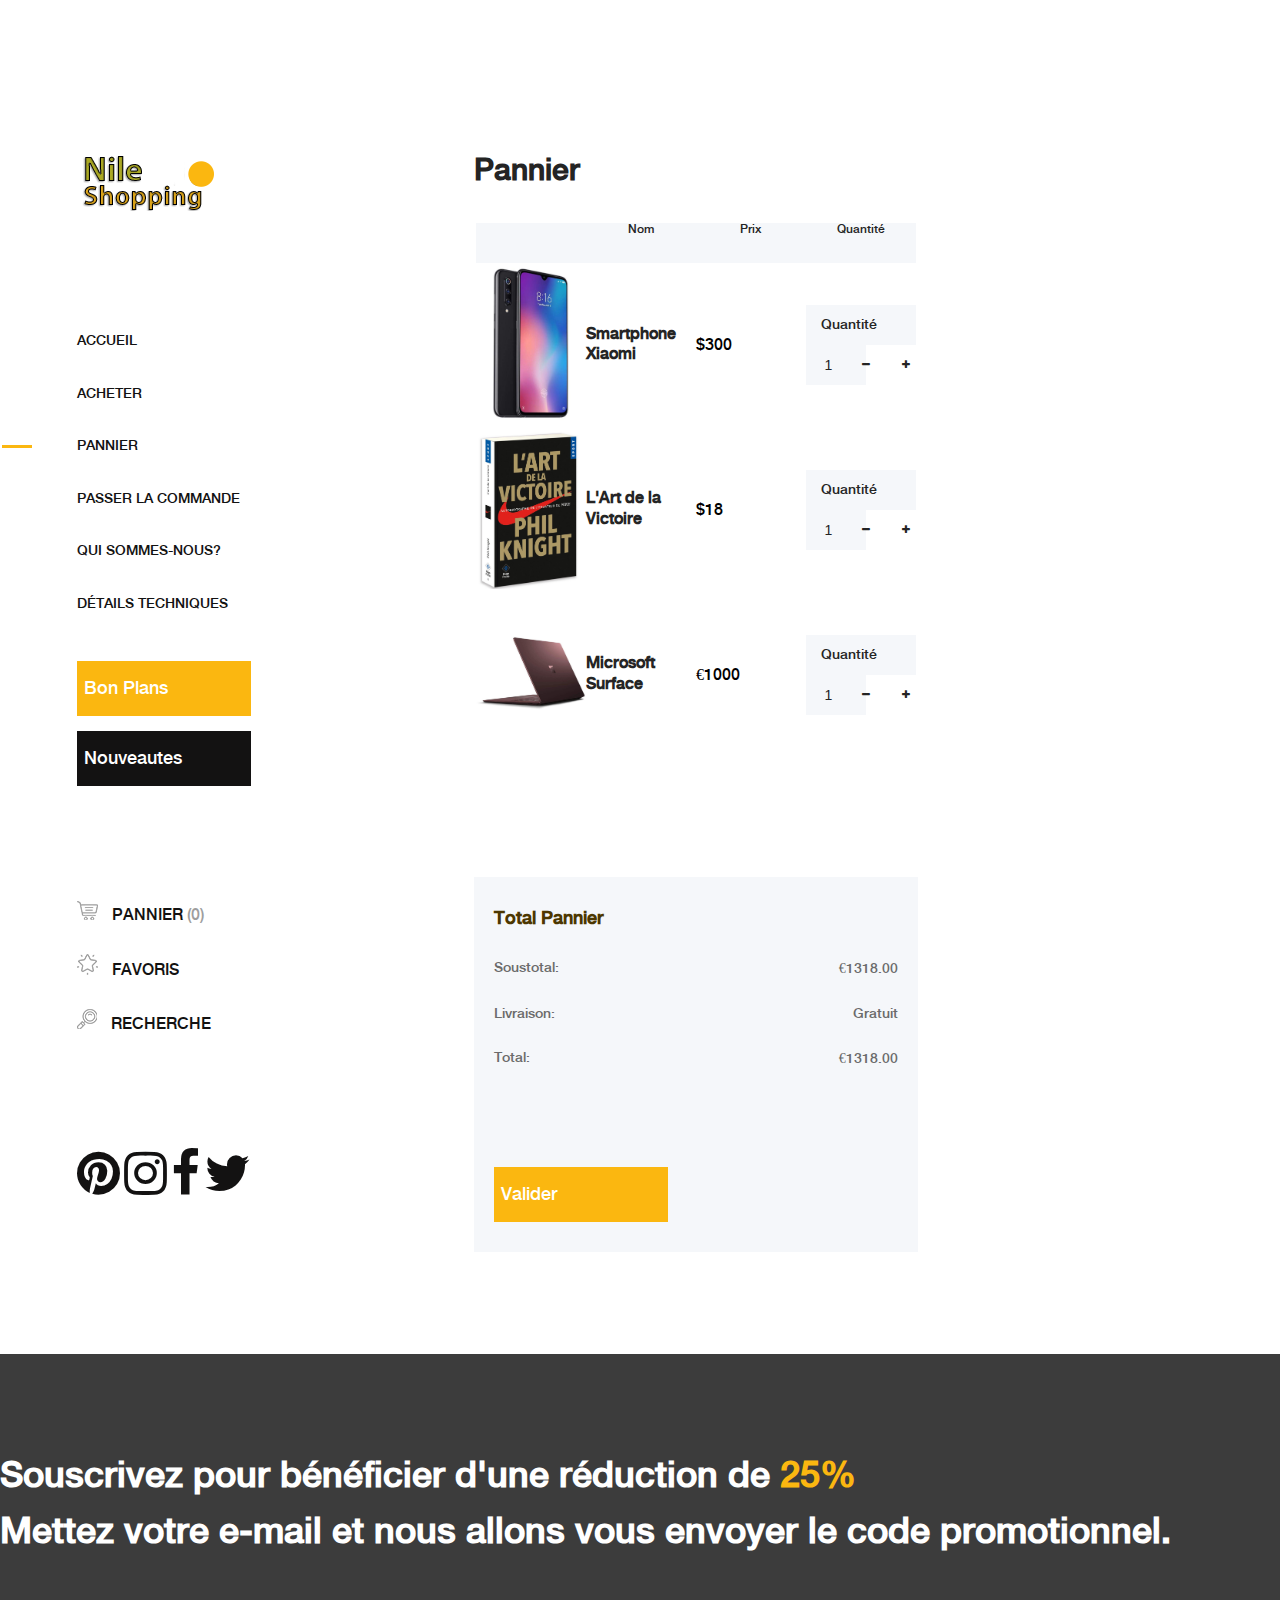
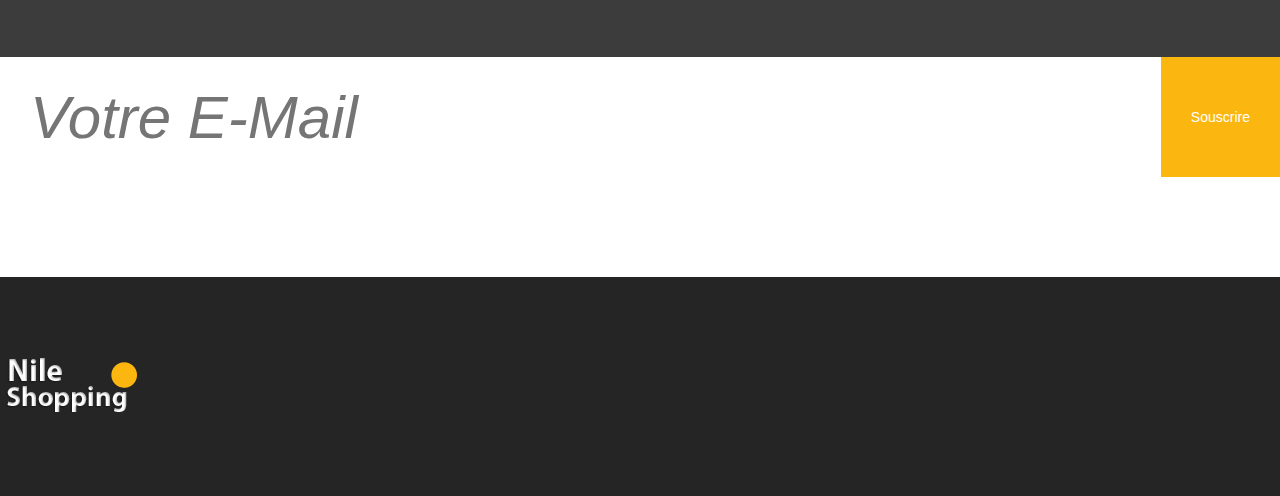
<file: cart.html>
<!DOCTYPE html>

<html lang="fr"><head><meta http-equiv="Content-Type" content="text/html; charset=UTF-8">
    <meta name="description" content="">
    <meta http-equiv="X-UA-Compatible" content="IE=edge">
    <meta name="viewport" content="width=device-width, initial-scale=1, shrink-to-fit=no">
    <title>Nile</title>
    <link rel="icon" href="img/core-img/favicon.ico">
    <link rel="stylesheet" href="css/core-style.css">
    <link rel="stylesheet" href="https://cdnjs.cloudflare.com/ajax/libs/font-awesome/4.7.0/css/font-awesome.min.css">
</head>

<body>
    <!-- ##### Main Content ##### -->
    <div class="main-content-wrapper d-flex clearfix">
        <table>
        <td>
        <!-- Header Area Start -->
        <header class="header-area clearfix">
            <!-- Logo -->
            <div class="logo">
                <a href="index.html"><img src="./img/core-img/logo.png" alt=""></a>
            </div>
            <!-- nile Nav -->
            <nav class="nile-nav">
                <ul>
                    <li><a href="index.html">Accueil</a></li>
                    <li><a href="shop.html">Acheter</a></li>
                    <li class="active"><a href="cart.html">Pannier</a></li>
                    <li><a href="checkout.html">Passer la Commande</a></li>
                    <li><a href="qui.html">Qui Sommes-Nous?</a></li>
                    <li><a href="detech.html">Détails Techniques</a></li>
                </ul>
            </nav>
            <!-- Button Group -->
            <div class="nile-btn-group mt-30 mb-100">
                <a href="shop.html#" class="btn nile-btn mb-15">Bon Plans</a>
                <a href="shop.html#" class="btn nile-btn active">Nouveautes</a>
            </div>
            <!-- Menu Pannier -->
            <div class="cart-fav-search mb-100">
                <a href="cart.html" class="cart-nav"><img src="img/core-img/cart.png" alt=""> Pannier <span>(0)</span></a>
                <a href="index.html" class="fav-nav"><img src="img/core-img/favorites.png" alt=""> Favoris</a>
                <a href="index.html" class="search-nav"><img src="img/core-img/search.png" alt=""> Recherche</a>
            </div>
            <!-- Social Button -->
            <div>
                <a href="shop.html#"><i class="fa fa-pinterest" style="font-size:50px" aria-hidden="true"></i></a>
                <a href="shop.html#"><i class="fa fa-instagram" style="font-size:50px" aria-hidden="true"></i></a>
                <a href="shop.html#"><i class="fa fa-facebook" style="font-size:50px" aria-hidden="true"></i></a>
                <a href="shop.html#"><i class="fa fa-twitter" style="font-size:50px" aria-hidden="true"></i></a>
            </div>
        </header>
        </td>

        <!-- Header Area End --> 
        <td>
        <div class="cart-table-area section-padding-100">
            <div class="container-fluid">
                <div class="row">
                    <div class="col-12 col-lg-8">
                        <div class="cart-title mt-50">
                            <h2>Pannier</h2>
                        </div>

                        <div class="cart-table clearfix">
                            <table class="table table-responsive">
                                <thead>
                                    <tr>
                                        <th></th>
                                        <th>Nom</th>
                                        <th>Prix</th>
                                        <th>Quantité</th>
                                    </tr>
                                </thead>
                                <tbody>
                                    <tr>
                                        <td class="cart_product_img">
                                            <a href="#"><img src="img/bg-img/cart1.jpg" alt="Product"></a>
                                        </td>
                                        <td >
                                            <h5>Smartphone Xiaomi</h5>
                                        </td>
                                        <td class="price">
                                            <span>$300</span>
                                        </td>
                                        <td class="qty">
                                            <div class="qty-btn d-flex">
                                                <p>Quantité</p>
                                                <div class="quantity">
                                                    <span class="qty-minus" onclick="var effect = document.getElementById('qty'); var qty = effect.value; if( !isNaN( qty ) &amp;&amp; qty &gt; 1 ) effect.value--;return false;"><i class="fa fa-minus" aria-hidden="true"></i></span>
                                                    <input type="number" class="qty-text" id="qty" step="1" min="1" max="300" name="quantity" value="1">
                                                    <span class="qty-plus" onclick="var effect = document.getElementById('qty'); var qty = effect.value; if( !isNaN( qty )) effect.value++;return false;"><i class="fa fa-plus" aria-hidden="true"></i></span>
                                                </div>
                                            </div>
                                        </td>
                                    </tr>
                                    <tr>
                                        <td class="cart_product_img">
                                            <a href="#"><img src="img/bg-img/cart2.jpg" alt="Product"></a>
                                        </td>
                                        <td class="cart_product_desc">
                                            <h5>L'Art de la Victoire</h5>
                                        </td>
                                        <td class="price">
                                            <span>$18</span>
                                        </td>
                                        <td class="qty">
                                            <div class="qty-btn d-flex">
                                                <p>Quantité</p>
                                                <div class="quantity">
                                                    <span class="qty-minus" onclick="var effect = document.getElementById('qty2'); var qty = effect.value; if( !isNaN( qty ) &amp;&amp; qty &gt; 1 ) effect.value--;return false;"><i class="fa fa-minus" aria-hidden="true"></i></span>
                                                    <input type="number" class="qty-text" id="qty2" step="1" min="1" max="300" name="quantity" value="1">
                                                    <span class="qty-plus" onclick="var effect = document.getElementById('qty2'); var qty = effect.value; if( !isNaN( qty )) effect.value++;return false;"><i class="fa fa-plus" aria-hidden="true"></i></span>
                                                </div>
                                            </div>
                                        </td>
                                    </tr>
                                    <tr>
                                        <td class="cart_product_img">
                                            <a href="#"><img src="img/bg-img/cart3.jpg" alt="Product"></a>
                                        </td>
                                        <td class="cart_product_desc">
                                            <h5>Microsoft Surface</h5>
                                        </td>
                                        <td class="price">
                                            <span>€1000</span>
                                        </td>
                                        <td class="qty">
                                            <div class="qty-btn d-flex">
                                                <p>Quantité</p>
                                                <div class="quantity">
                                                    <span class="qty-minus" onclick="var effect = document.getElementById('qty3'); var qty = effect.value; if( !isNaN( qty ) &amp;&amp; qty &gt; 1 ) effect.value--;return false;"><i class="fa fa-minus" aria-hidden="true"></i></span>
                                                    <input type="number" class="qty-text" id="qty3" step="1" min="1" max="300" name="quantity" value="1">
                                                    <span class="qty-plus" onclick="var effect = document.getElementById('qty3'); var qty = effect.value; if( !isNaN( qty )) effect.value++;return false;"><i class="fa fa-plus" aria-hidden="true"></i></span>
                                                </div>
                                            </div>
                                        </td>
                                    </tr>
                                </tbody>
                            </table>
                        </div>
                    </div>
                    <div class="col-12 col-lg-4">
                        <div class="cart-summary">
                            <h5>Total Pannier</h5>
                            <ul class="summary-table">
                                <li><span>soustotal:</span> <span>€1318.00</span></li>
                                <li><span>livraison:</span> <span>Gratuit</span></li>
                                <li><span>total:</span> <span>€1318.00</span></li>
                            </ul>
                            <div class="cart-btn mt-100">
                                <a href="cart.html" class="btn nile-btn w-100">Valider</a>
                            </div>
                        </div>
                    </div>
                </div>
            </div>
        </div>
        </td>
        </table>
    </div>

    <!-- ##### Main Content End ##### -->

    <section class="newsletter-area section-padding-100-0">
        <div class="container">
            <div class="row align-items-center">

                <div class="col2">
                    <div class="newsletter-text mb-100">
                        <h2>Souscrivez pour bénéficier d'une réduction de <span>25%</span></h2>
                        <h2>Mettez votre e-mail et nous allons vous envoyer le code promotionnel.</h2>
                    </div>
                </div>
                <div class="col">
                    <div class="newsletter-form mb-100">
                        <form action="file:///D:/IUT/WEB/nile/index.html#" method="post">
                            <input type="email" name="email" class="nl-email" placeholder="Votre E-Mail">
                            <input type="submit" value="Souscrire">
                        </form>
                    </div>
                </div>
            </div>
        </div>
    </section>

    <!-- ##### Footer Area Start ##### -->
    <footer class="footer_area clearfix">
        <div class="container">
            <div class="row align-items-center">
                <!-- Single Widget Area -->
                <div class="col-12 col-lg-4">
                    <div class="single_widget_area">
                        <!-- Logo -->
                        <div class="footer-logo mr-50">
                            <a href="index.html"><img src="img/core-img/logo2.png" alt=""></a>
                        </div>
                    </div>
                </div>
            </div>
        </div>
    </footer>
</body>
</html>
</file>
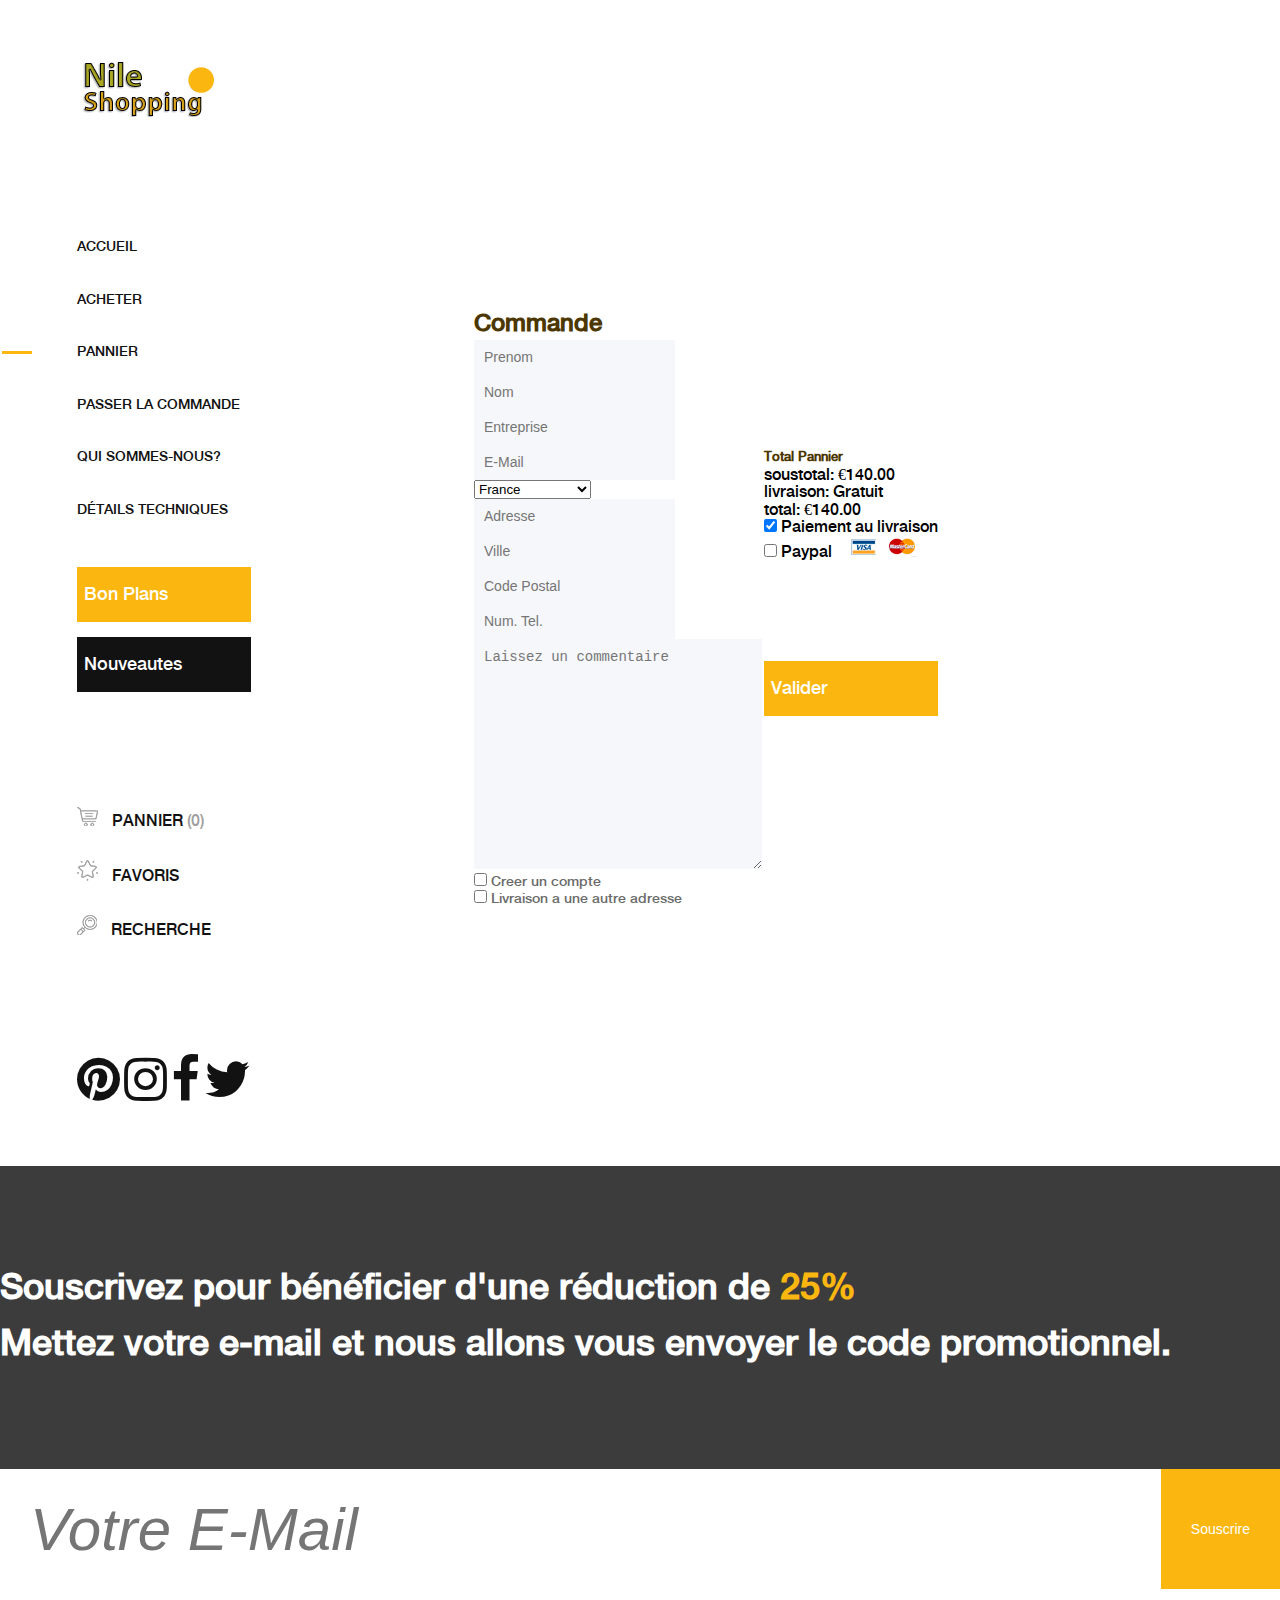
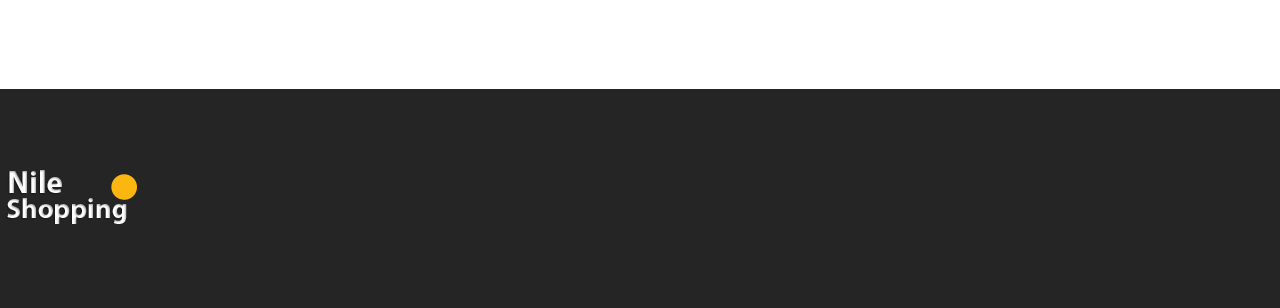
<file: checkout.html>
<!DOCTYPE html>

<html lang="fr"><head><meta http-equiv="Content-Type" content="text/html; charset=UTF-8">
    <meta name="description" content="">
    <meta http-equiv="X-UA-Compatible" content="IE=edge">
    <meta name="viewport" content="width=device-width, initial-scale=1, shrink-to-fit=no">
    <title>Nile</title>
    <link rel="icon" href="img/core-img/favicon.ico">
    <link rel="stylesheet" href="css/core-style.css">
    <link rel="stylesheet" href="https://cdnjs.cloudflare.com/ajax/libs/font-awesome/4.7.0/css/font-awesome.min.css">
</head>

<body>
    <!-- ##### Main Content ##### -->
    <div class="main-content-wrapper d-flex clearfix">
        <table>
        <td>
        <!-- Header Area Start -->
        <header class="header-area clearfix">
            <!-- Logo -->
            <div class="logo">
                <a href="index.html"><img src="./img/core-img/logo.png" alt=""></a>
            </div>
            <!-- nile Nav -->
            <nav class="nile-nav">
                <ul>
                    <li><a href="index.html">Accueil</a></li>
                    <li><a href="shop.html">Acheter</a></li>
                    <li class="active"><a href="cart.html">Pannier</a></li>
                    <li><a href="checkout.html">Passer la Commande</a></li>
                    <li><a href="qui.html">Qui Sommes-Nous?</a></li>
                    <li><a href="detech.html">Détails Techniques</a></li>
                </ul>
            </nav>
            <!-- Button Group -->
            <div class="nile-btn-group mt-30 mb-100">
                <a href="shop.html#" class="btn nile-btn mb-15">Bon Plans</a>
                <a href="shop.html#" class="btn nile-btn active">Nouveautes</a>
            </div>
            <!-- Menu Pannier -->
            <div class="cart-fav-search mb-100">
                <a href="cart.html" class="cart-nav"><img src="img/core-img/cart.png" alt=""> Pannier <span>(0)</span></a>
                <a href="index.html" class="fav-nav"><img src="img/core-img/favorites.png" alt=""> Favoris</a>
                <a href="index.html" class="search-nav"><img src="img/core-img/search.png" alt=""> Recherche</a>
            </div>
            <!-- Social Button -->
            <div>
                <a href="shop.html#"><i class="fa fa-pinterest" style="font-size:50px" aria-hidden="true"></i></a>
                <a href="shop.html#"><i class="fa fa-instagram" style="font-size:50px" aria-hidden="true"></i></a>
                <a href="shop.html#"><i class="fa fa-facebook" style="font-size:50px" aria-hidden="true"></i></a>
                <a href="shop.html#"><i class="fa fa-twitter" style="font-size:50px" aria-hidden="true"></i></a>
            </div>
        </header>
        </td>
        
        
        <!-- Header Area End -->
        <td>
        <div >
            <div class="container-fluid">
                <div class="row">
                    <div class="col-12 col-lg-8">
                        <div class="checkout_details_area mt-50 clearfix">
                            <div class="cart-title">
                                <h2>Commande</h2>
                            </div>
                            <form action="index.html" method="post">
                                <div class="row">
                                    <div class="col-md-6 mb-3">
                                        <input type="text" class="form-control" id="first_name" value="" placeholder="Prenom" required>
                                    </div>
                                    <div class="col-md-6 mb-3">
                                        <input type="text" class="form-control" id="last_name" value="" placeholder="Nom" required>
                                    </div>
                                    <div class="col-12 mb-3">
                                        <input type="text" class="form-control" id="company" placeholder="Entreprise" value="">
                                    </div>
                                    <div class="col-12 mb-3">
                                        <input type="email" class="form-control" id="email" placeholder="E-Mail" value="">
                                    </div>
                                    <div class="col-12 mb-3">
                                        <select class="w-100" id="country">
                                        <option value="usa">France</option>
                                        <option value="uk">United Kingdom</option>
                                        <option value="ger">Germany</option>
                                        <option value="fra">USA</option>
                                        <option value="ind">India</option>
                                        <option value="aus">Australia</option>
                                        <option value="bra">Brazil</option>
                                        <option value="cana">Canada</option>
                                    </select>
                                    </div>
                                    <div class="col-12 mb-3">
                                        <input type="text" class="form-control mb-3" id="street_address" placeholder="Adresse" value="">
                                    </div>
                                    <div class="col-12 mb-3">
                                        <input type="text" class="form-control" id="city" placeholder="Ville" value="">
                                    </div>
                                    <div class="col-md-6 mb-3">
                                        <input type="text" class="form-control" id="zipCode" placeholder="Code Postal" value="">
                                    </div>
                                    <div class="col-md-6 mb-3">
                                        <input type="number" class="form-control" id="phone_number" min="0" placeholder="Num. Tel." value="">
                                    </div>
                                    <div class="col-12 mb-3">
                                        <textarea name="comment" class="form-control w-100" id="comment" cols="30" rows="10" placeholder="Laissez un commentaire"></textarea>
                                    </div>

                                    <div class="col-12">
                                        <div class="custom-control custom-checkbox d-block mb-2">
                                            <input type="checkbox" class="custom-control-input" id="customCheck2">
                                            <label class="custom-control-label" for="customCheck2">Creer un compte</label>
                                        </div>
                                        <div class="custom-control custom-checkbox d-block">
                                            <input type="checkbox" class="custom-control-input" id="customCheck3">
                                            <label class="custom-control-label" for="customCheck3">Livraison a une autre adresse</label>
                                        </div>
                                    </div>
                                </div>
                            </form>
                        </div>
                    </div>
                    </td>
                    <td>
                    <div >
                        <div class="cart-summary">
                            <h5>Total Pannier</h5>
                            <ul class="summary-table">
                                <li><span>soustotal:</span> <span>€140.00</span></li>
                                <li><span>livraison:</span> <span>Gratuit</span></li>
                                <li><span>total:</span> <span>€140.00</span></li>
                            </ul>

                            <div class="payment-method">
                                <div class="custom-control custom-checkbox mr-sm-2">
                                    <input type="checkbox" class="custom-control-input" id="cod" checked>
                                    <label class="custom-control-label" for="cod">Paiement au livraison</label>
                                </div>
                                <!-- Paypal -->
                                <div class="custom-control custom-checkbox mr-sm-2">
                                    <input type="checkbox" class="custom-control-input" id="paypal">
                                    <label class="custom-control-label" for="paypal">Paypal <img class="ml-15" src="img/core-img/paypal.png" alt=""></label>
                                </div>
                            </div>

                            <div class="cart-btn mt-100">
                                <a href="index.html" class="btn nile-btn w-100">Valider</a>
                            </div>
                        </div>
                    </div>
                </div>
            </div>
        </div>
        </td>
        </table>
    </div>
    <!-- ##### Main Content End ##### -->

    <section class="newsletter-area section-padding-100-0">
        <div class="container">
            <div class="row align-items-center">

                <div class="col-12 col-lg-6 col-xl-7">
                    <div class="newsletter-text mb-100">
                        <h2>Souscrivez pour bénéficier d'une réduction de <span>25%</span></h2>
                        <h2>Mettez votre e-mail et nous allons vous envoyer le code promotionnel.</h2>
                    </div>
                </div>
                <div class="col-12 col-lg-6 col-xl-5">
                    <div class="newsletter-form mb-100">
                        <form action="index.html#" method="post">
                            <input type="email" name="email" class="nl-email" placeholder="Votre E-Mail">
                            <input type="submit" value="Souscrire">
                        </form>
                    </div>
                </div>
            </div>
        </div>
    </section>

    <!-- ##### Footer Area Start ##### -->
    <footer class="footer_area clearfix">
        <div class="container">
            <div class="row align-items-center">
                <!-- Single Widget Area -->
                <div class="col-12 col-lg-4">
                    <div class="single_widget_area">
                        <!-- Logo -->
                        <div class="footer-logo mr-50">
                            <a href="index.html"><img src="img/core-img/logo2.png" alt=""></a>
                        </div>
                    </div>
                </div>
            </div>
        </div>
    </footer>
</body>
</html>
</file>
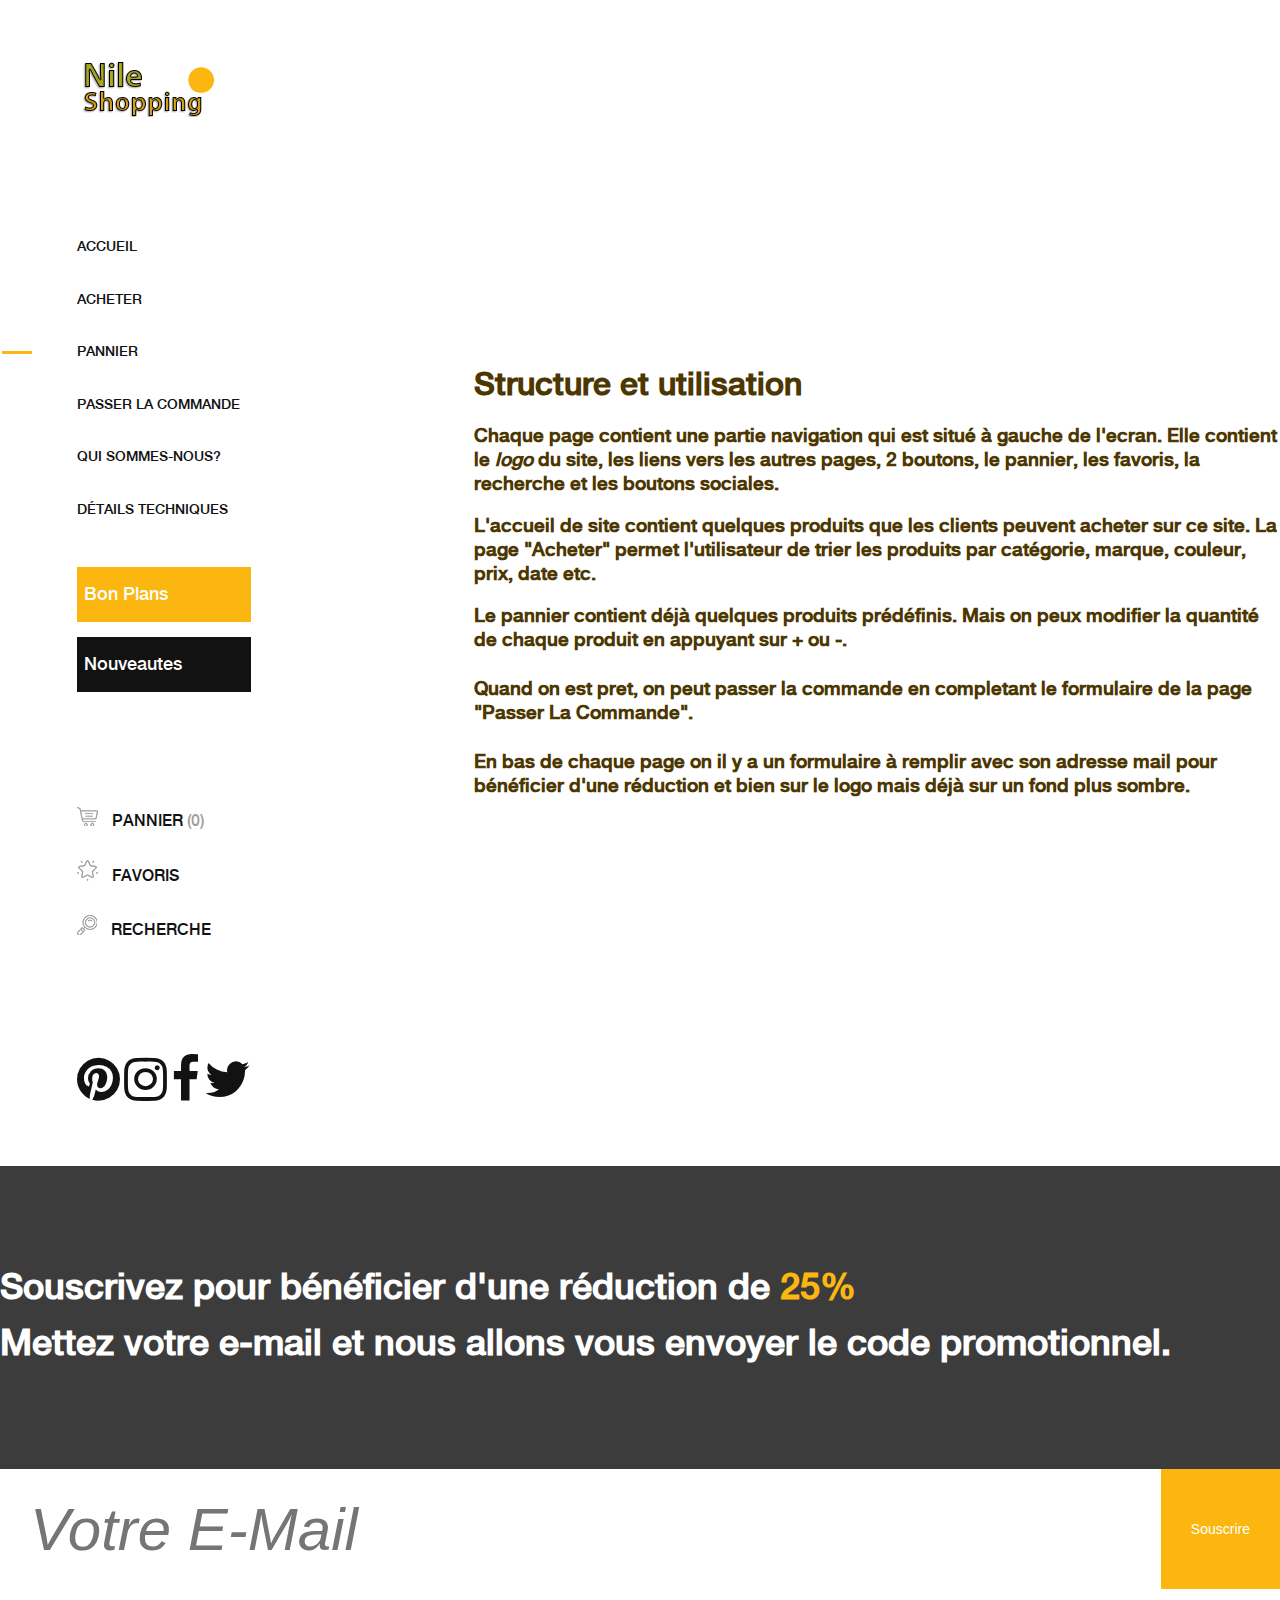
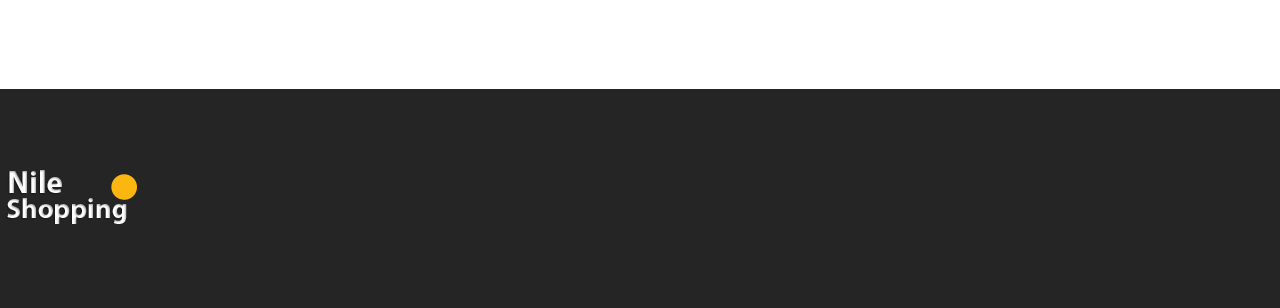
<file: detech.html>
<!DOCTYPE html>

<html lang="fr"><head><meta http-equiv="Content-Type" content="text/html; charset=UTF-8">
    <meta name="description" content="">
    <meta http-equiv="X-UA-Compatible" content="IE=edge">
    <meta name="viewport" content="width=device-width, initial-scale=1, shrink-to-fit=no">
    <title>Nile</title>
    <link rel="icon" href="img/core-img/favicon.ico">
    <link rel="stylesheet" href="css/core-style.css">
    <link rel="stylesheet" href="https://cdnjs.cloudflare.com/ajax/libs/font-awesome/4.7.0/css/font-awesome.min.css">
</head>

<body>
    <!-- ##### Main Content ##### -->
    <div class="main-content-wrapper d-flex clearfix">
        <table>
        <td>
        <!-- Header Area Start -->
        <header class="header-area clearfix">
            <!-- Logo -->
            <div class="logo">
                <a href="index.html"><img src="./img/core-img/logo.png" alt=""></a>
            </div>
            <!-- nile Nav -->
            <nav class="nile-nav">
                <ul>
                    <li><a href="index.html">Accueil</a></li>
                    <li><a href="shop.html">Acheter</a></li>
                    <li class="active"><a href="cart.html">Pannier</a></li>
                    <li><a href="checkout.html">Passer la Commande</a></li>
                    <li><a href="qui.html">Qui Sommes-Nous?</a></li>
                    <li><a href="detech.html">Détails Techniques</a></li>
                </ul>
            </nav>
            <!-- Button Group -->
            <div class="nile-btn-group mt-30 mb-100">
                <a href="shop.html#" class="btn nile-btn mb-15">Bon Plans</a>
                <a href="shop.html#" class="btn nile-btn active">Nouveautes</a>
            </div>
            <!-- Menu Pannier -->
            <div class="cart-fav-search mb-100">
                <a href="cart.html" class="cart-nav"><img src="img/core-img/cart.png" alt=""> Pannier <span>(0)</span></a>
                <a href="index.html" class="fav-nav"><img src="img/core-img/favorites.png" alt=""> Favoris </a>
                <a href="index.html" class="search-nav"><img src="img/core-img/search.png" alt=""> Recherche </a>
            </div>
            <!-- Social Button -->
            <div>
                <a href="shop.html#"><i class="fa fa-pinterest" style="font-size:50px" aria-hidden="true"></i></a>
                <a href="shop.html#"><i class="fa fa-instagram" style="font-size:50px" aria-hidden="true"></i></a>
                <a href="shop.html#"><i class="fa fa-facebook" style="font-size:50px" aria-hidden="true"></i></a>
                <a href="shop.html#"><i class="fa fa-twitter" style="font-size:50px" aria-hidden="true"></i></a>
            </div>
        </header>
        </td>
        <!-- Header Area End -->


        <td>
        <div class="main-content-wrapper">
            <h1>Structure et utilisation</h1> <br>
            <h3>Chaque page contient une partie navigation qui est situé à gauche de l'ecran. Elle contient le <em>logo</em> du site, les liens vers les autres pages, 2 boutons,
                le pannier, les favoris, la recherche et les boutons sociales.
            </h3><br>
            <h3>L'accueil de site contient quelques produits que les clients peuvent acheter sur ce site. La page "Acheter" permet l'utilisateur de trier les produits par catégorie,
                marque, couleur, prix, date etc.
            </h3> <br>
            <h3>
                Le pannier contient déjà quelques produits prédéfinis. Mais on peux modifier la quantité de chaque produit en appuyant sur + ou -.
            </h3>
            <h3><br>
                Quand on est pret, on peut passer la commande en completant le formulaire de la page "Passer La Commande".
            </h3>
            <h3> <br>
                En bas de chaque page on il y a un formulaire à remplir avec son adresse mail pour bénéficier d'une réduction et bien sur le logo mais déjà sur un fond plus sombre.
            </h3>
        </div>
        </td>
        </table>
    </div>

    <section class="newsletter-area section-padding-100-0">
        <div class="container">
            <div class="row align-items-center">
                <div class="col2">
                    <div class="newsletter-text mb-100">
                        <h2>Souscrivez pour bénéficier d'une réduction de <span>25%</span></h2>
                        <h2>Mettez votre e-mail et nous allons vous envoyer le code promotionnel.</h2>
                    </div>
                </div>
                <div class="col">
                    <div class="newsletter-form mb-100">
                        <form action="index.html#" method="post">
                            <input type="email" name="email" class="nl-email" placeholder="Votre E-Mail">
                            <input type="submit" value="Souscrire">
                        </form>
                    </div>
                </div>
            </div>
        </div>
    </section>

    <footer class="footer_area clearfix">
        <div class="container">
            <div class="row align-items-center">

                <div class="col-12 col-lg-4">
                    <div class="single_widget_area">

                        <div class="footer-logo mr-50">
                            <a href="index.html"><img src="img/core-img/logo2.png" alt=""></a>
                        </div>
                    </div>
                </div>
            </div>
        </div>
    </footer>
</body></html>
</file>
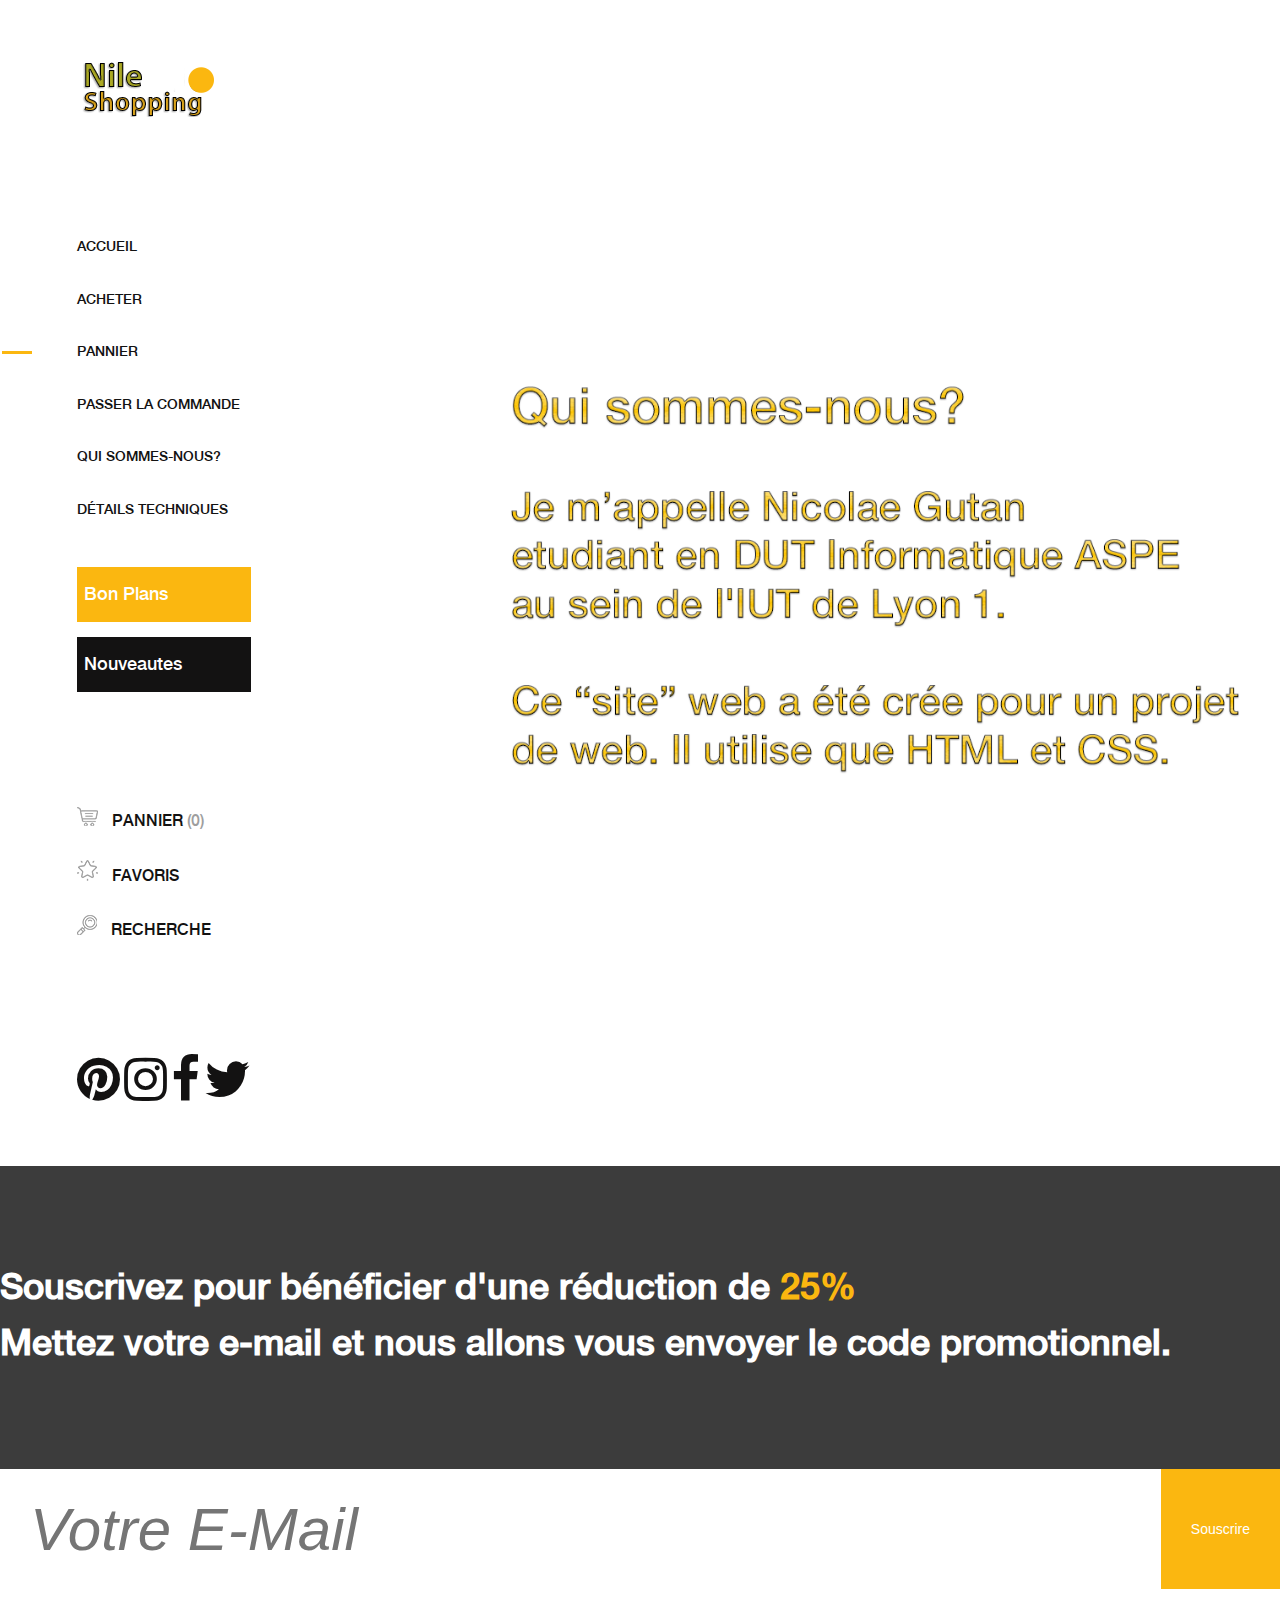
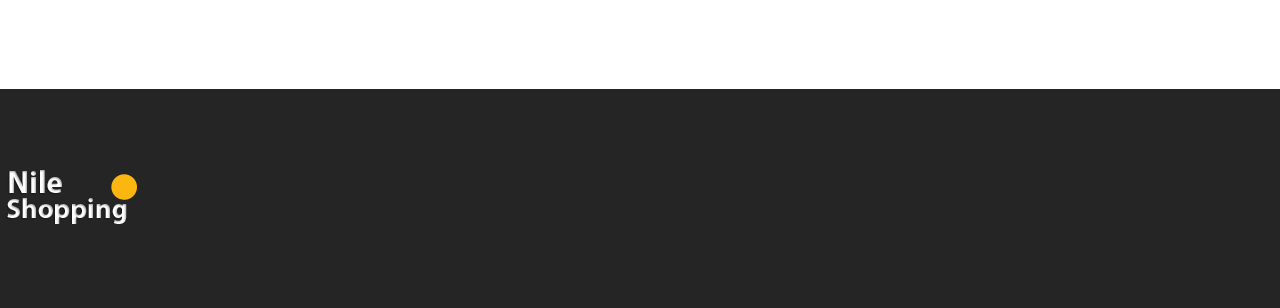
<file: qui.html>
<!DOCTYPE html>

<html lang="fr"><head><meta http-equiv="Content-Type" content="text/html; charset=UTF-8">
    <meta name="description" content="">
    <meta http-equiv="X-UA-Compatible" content="IE=edge">
    <meta name="viewport" content="width=device-width, initial-scale=1, shrink-to-fit=no">
    <title>Nile</title>
    <link rel="icon" href="img/core-img/favicon.ico">
    <link rel="stylesheet" href="css/core-style.css">
    <link rel="stylesheet" href="https://cdnjs.cloudflare.com/ajax/libs/font-awesome/4.7.0/css/font-awesome.min.css">
</head>

<body>
    <!-- ##### Main Content ##### -->
    <div class="main-content-wrapper d-flex clearfix">
        <table>
        <td>
        <!-- Header Area Start -->
        <header class="header-area clearfix">
            <!-- Logo -->
            <div class="logo">
                <a href="index.html"><img src="./img/core-img/logo.png" alt=""></a>
            </div>
            <!-- nile Nav -->
            <nav class="nile-nav">
                <ul>
                    <li><a href="index.html">Accueil</a></li>
                    <li><a href="shop.html">Acheter</a></li>
                    <li class="active"><a href="cart.html">Pannier</a></li>
                    <li><a href="checkout.html">Passer la Commande</a></li>
                    <li><a href="qui.html">Qui Sommes-Nous?</a></li>
                    <li><a href="detech.html">Détails Techniques</a></li>
                </ul>
            </nav>
            <!-- Button Group -->
            <div class="nile-btn-group mt-30 mb-100">
                <a href="shop.html#" class="btn nile-btn mb-15">Bon Plans</a>
                <a href="shop.html#" class="btn nile-btn active">Nouveautes</a>
            </div>
            <!-- Menu Pannier -->
            <div class="cart-fav-search mb-100">
                <a href="cart.html" class="cart-nav"><img src="img/core-img/cart.png" alt=""> Pannier <span>(0)</span></a>
                <a href="index.html" class="fav-nav"><img src="img/core-img/favorites.png" alt=""> Favoris </a>
                <a href="index.html" class="search-nav"><img src="img/core-img/search.png" alt=""> Recherche </a>
            </div>
            <!-- Social Button -->
            <div>
                <a href="shop.html#"><i class="fa fa-pinterest" style="font-size:50px" aria-hidden="true"></i></a>
                <a href="shop.html#"><i class="fa fa-instagram" style="font-size:50px" aria-hidden="true"></i></a>
                <a href="shop.html#"><i class="fa fa-facebook" style="font-size:50px" aria-hidden="true"></i></a>
                <a href="shop.html#"><i class="fa fa-twitter" style="font-size:50px" aria-hidden="true"></i></a>
            </div>
        </header>
        </td>
        <!-- Header Area End -->


        <td>
        <div>
            <img src="img/core-img/qui.png" alt="">
        </div>
        </td>
        </table>
    </div>

    <section class="newsletter-area section-padding-100-0">
        <div class="container">
            <div class="row align-items-center">
                <div class="col2">
                    <div class="newsletter-text mb-100">
                        <h2>Souscrivez pour bénéficier d'une réduction de <span>25%</span></h2>
                        <h2>Mettez votre e-mail et nous allons vous envoyer le code promotionnel.</h2>
                    </div>
                </div>
                <div class="col">
                    <div class="newsletter-form mb-100">
                        <form action="index.html#" method="post">
                            <input type="email" name="email" class="nl-email" placeholder="Votre E-Mail">
                            <input type="submit" value="Souscrire">
                        </form>
                    </div>
                </div>
            </div>
        </div>
    </section>

    <footer class="footer_area clearfix">
        <div class="container">
            <div class="row align-items-center">

                <div class="col-12 col-lg-4">
                    <div class="single_widget_area">

                        <div class="footer-logo mr-50">
                            <a href="index.html"><img src="img/core-img/logo2.png" alt=""></a>
                        </div>
                    </div>
                </div>
            </div>
        </div>
    </footer>
</body></html>
</file>
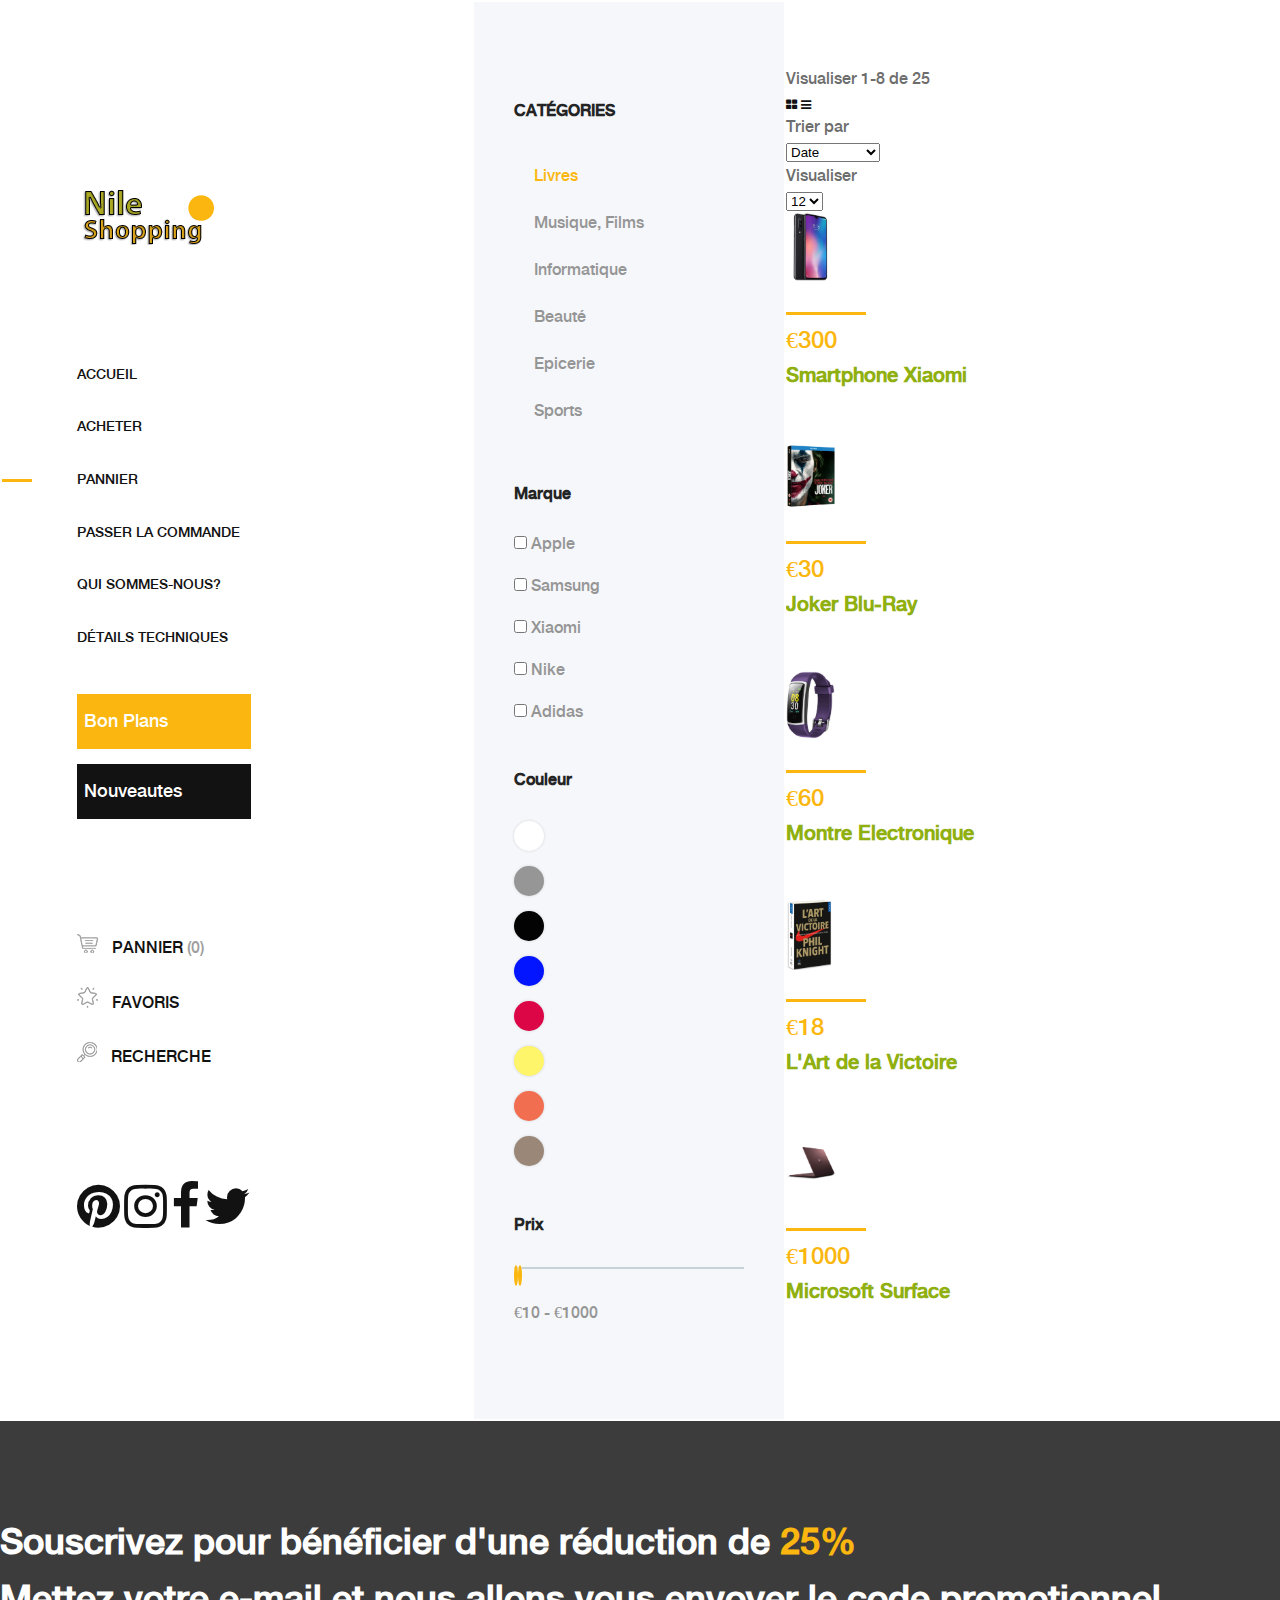
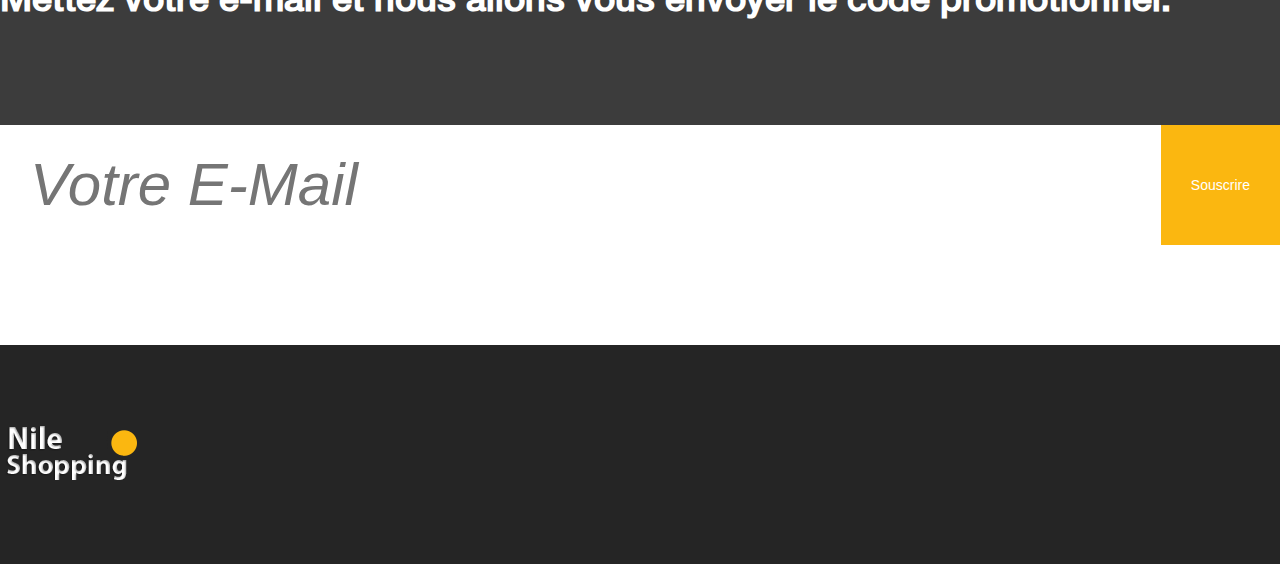
<file: shop.html>
<!DOCTYPE html>

<html lang="fr"><head><meta http-equiv="Content-Type" content="text/html; charset=UTF-8">
    <meta name="description" content="">
    <meta http-equiv="X-UA-Compatible" content="IE=edge">
    <meta name="viewport" content="width=device-width, initial-scale=1, shrink-to-fit=no">
    <title>Nile</title>
    <link rel="icon" href="img/core-img/favicon.ico">
    <link rel="stylesheet" href="css/core-style.css">
    <link rel="stylesheet" href="https://cdnjs.cloudflare.com/ajax/libs/font-awesome/4.7.0/css/font-awesome.min.css">
</head>

<body>
    <!-- ##### Main Content ##### -->
    <div class="main-content-wrapper d-flex clearfix">
        <table>
        <td>
        <!-- Header Area Start -->
        <header class="header-area clearfix">
            <!-- Logo -->
            <div class="logo">
                <a href="index.html"><img src="./img/core-img/logo.png" alt=""></a>
            </div>
            <!-- nile Nav -->
            <nav class="nile-nav">
                <ul>
                    <li><a href="index.html">Accueil</a></li>
                    <li><a href="shop.html">Acheter</a></li>
                    <li class="active"><a href="cart.html">Pannier</a></li>
                    <li><a href="checkout.html">Passer la Commande</a></li>
                    <li><a href="qui.html">Qui Sommes-Nous?</a></li>
                    <li><a href="detech.html">Détails Techniques</a></li>
                </ul>
            </nav>
            <!-- Button Group -->
            <div class="nile-btn-group mt-30 mb-100">
                <a href="shop.html#" class="btn nile-btn mb-15">Bon Plans</a>
                <a href="shop.html#" class="btn nile-btn active">Nouveautes</a>
            </div>
            <!-- Menu Pannier -->
            <div class="cart-fav-search mb-100">
                <a href="cart.html" class="cart-nav"><img src="img/core-img/cart.png" alt=""> Pannier <span>(0)</span></a>
                <a href="index.html" class="fav-nav"><img src="img/core-img/favorites.png" alt=""> Favoris</a>
                <a href="index.html" class="search-nav"><img src="img/core-img/search.png" alt=""> Recherche</a>
            </div>
            <!-- Social Button -->
            <div>
                <a href="shop.html#"><i class="fa fa-pinterest" style="font-size:50px" aria-hidden="true"></i></a>
                <a href="shop.html#"><i class="fa fa-instagram" style="font-size:50px" aria-hidden="true"></i></a>
                <a href="shop.html#"><i class="fa fa-facebook" style="font-size:50px" aria-hidden="true"></i></a>
                <a href="shop.html#"><i class="fa fa-twitter" style="font-size:50px" aria-hidden="true"></i></a>
            </div>
        </header>
        </td>


        <!-- Header Area End -->
        <td>
        <div class="shop_sidebar_area">

            <!-- ##### Single Widget ##### -->
            <div class="widget catagory mb-50">
                <!-- Widget Title -->
                <h6 class="widget-title mb-30">CATÉGORIES</h6>
                <!--  Catagories  -->
                <div class="catagories-menu">
                    <ul>
                        <li class="active"><a href="shop.html#">Livres</a></li>
                        <li><a href="shop.html#">Musique, Films</a></li>
                        <li><a href="shop.html#">Informatique</a></li>
                        <li><a href="shop.html#">Beauté</a></li>
                        <li><a href="shop.html#">Epicerie</a></li>
                        <li><a href="shop.html#">Sports</a></li>
                    </ul>
                </div>
            </div>

            <!-- ##### Single Widget ##### -->
            <div class="widget brands mb-50">
                <!-- Widget Title -->
                <h6 class="widget-title mb-30">Marque</h6>
                <div class="widget-desc">
                    <!-- Single Form Check -->
                    <div class="form-check">
                        <input class="form-check-input" type="checkbox" value="" id="Apple">
                        <label class="form-check-label" for="Apple">Apple</label>
                    </div>
                    <!-- Single Form Check -->
                    <div class="form-check">
                        <input class="form-check-input" type="checkbox" value="" id="Samsung">
                        <label class="form-check-label" for="Xiaomi">Samsung</label>
                    </div>
                    <!-- Single Form Check -->
                    <div class="form-check">
                        <input class="form-check-input" type="checkbox" value="" id="Xiaomi">
                        <label class="form-check-label" for="Xiaomi">Xiaomi</label>
                    </div>
                    <!-- Single Form Check -->
                    <div class="form-check">
                        <input class="form-check-input" type="checkbox" value="" id="Nike">
                        <label class="form-check-label" for="Nike">Nike</label>
                    </div>
                    <!-- Single Form Check -->
                    <div class="form-check">
                        <input class="form-check-input" type="checkbox" value="" id="Adidas">
                        <label class="form-check-label" for="Adidas">Adidas</label>
                    </div>
                </div>
            </div>

            <!-- ##### Single Widget ##### -->
            <div class="widget color mb-50">
                <!-- Widget Title -->
                <h6 class="widget-title mb-30">Couleur</h6>
                <div class="widget-desc">
                    <ul class="d-flex">
                        <li><a href="shop.html#" class="color1"></a></li>
                        <li><a href="shop.html#" class="color2"></a></li>
                        <li><a href="shop.html#" class="color3"></a></li>
                        <li><a href="shop.html#" class="color4"></a></li>
                        <li><a href="shop.html#" class="color5"></a></li>
                        <li><a href="shop.html#" class="color6"></a></li>
                        <li><a href="shop.html#" class="color7"></a></li>
                        <li><a href="shop.html#" class="color8"></a></li>
                    </ul>
                </div>
            </div>

            <!-- ##### Single Widget ##### -->
            <div class="widget price mb-50">
                <!-- Widget Title -->
                <h6 class="widget-title mb-30">Prix</h6>
            <div data-min="10" data-max="1000" data-unit="€" class="slider-range-price ui-slider ui-slider-horizontal ui-widget ui-widget-content ui-corner-all" >
                <span class="ui-slider-handle ui-state-default ui-corner-all" tabindex="0"></span>
                <span class="ui-slider-handle ui-state-default ui-corner-all" tabindex="200"></span>
                <div class="range-price">€10 - €1000</div>
            </div>
            </div>
        </td>
        <td>
        <div>
            <div class="container-fluid">
                <div class="row">
                    <!-- Total Products -->
                    <div class="total-products">
                        <p>Visualiser 1-8 de 25</p>
                        <div class="view d-flex">
                            <a href="shop.html#"><i class="fa fa-th-large" aria-hidden="true"></i></a>
                            <a href="shop.html#"><i class="fa fa-bars" aria-hidden="true"></i></a>
                        </div>
                    </div>
                    <!-- Sorting -->
                    <div class="product-sorting d-flex">
                        <div class="sort-by-date d-flex align-items-center mr-15">
                            <p>Trier par</p>
                            <form action="shop.html#" method="get">
                                <select name="select" id="sortBydate">
                                    <option value="value">Date</option>
                                    <option value="value">Nouveautes</option>
                                    <option value="value">Populaires</option>
                                </select>
                            </form>
                        </div>
                        <div class="view-product d-flex align-items-center">
                            <p>Visualiser</p>
                            <form action="shop.html#" method="get">
                                <select name="select" id="viewProduct">
                                    <option value="value">12</option>
                                    <option value="value">24</option>
                                    <option value="value">48</option>
                                    <option value="value">96</option>
                                </select>
                            </form>
                        </div>
                    </div>
                </div>

                <div class="row">

                    <!-- Single Product Area -->
                    <div >
                        <div class="single-product-wrapper">
                            <!-- Product Image -->
                            <div class="product-img">
                                <img src="./img/product-img/product1.jpg" alt="">
                            </div>
                            <!-- Product Description -->
                            <div class="product-description d-flex align-items-center justify-content-between">
                                <!-- Product Meta Data -->
                                <div class="product-meta-data">
                                    <div class="line"></div>
                                    <p class="product-price">€300</p>
                                    <h6>Smartphone Xiaomi</h6>
                                </div>
                            </div>
                        </div>
                    </div>

                    <!-- Single Product Area -->
                    <div>
                        <div class="single-product-wrapper">
                            <!-- Product Image -->
                            <div class="product-img">
                                <img src="./img/product-img/product3.jpg" alt="">
                            </div>
                            <!-- Product Description -->
                            <div class="product-description d-flex align-items-center justify-content-between">
                                <!-- Product Meta Data -->
                                <div class="product-meta-data">
                                    <div class="line"></div>
                                    <p class="product-price">€30</p>
                                        <h6>Joker Blu-Ray</h6>
                                </div>
                            </div>
                        </div>
                    </div>

                    <!-- Single Product Area -->
                    <div>
                        <div class="single-product-wrapper">
                            <!-- Product Image -->
                            <div class="product-img">
                                <img src="./img/product-img/product4.jpg" alt="">
                            </div>
                            <!-- Product Description -->
                            <div class="product-description d-flex align-items-center justify-content-between">
                                <!-- Product Meta Data -->
                                <div class="product-meta-data">
                                    <div class="line"></div>
                                    <p class="product-price">€60</p>
                                        <h6>Montre Electronique</h6>
                                </div>
                            </div>
                        </div>
                    </div>

                    <!-- Single Product Area -->
                    <div>
                        <div class="single-product-wrapper">
                            <!-- Product Image -->
                            <div class="product-img">
                                <img src="./img/product-img/product5.jpg" alt="">
                            </div>
                            <!-- Product Description -->
                            <div class="product-description d-flex align-items-center justify-content-between">
                                <!-- Product Meta Data -->
                                <div class="product-meta-data">
                                    <div class="line"></div>
                                    <p class="product-price">€18</p>
                                        <h6>L'Art de la Victoire</h6>
                                </div>
                            </div>
                        </div>
                    </div>

                    <!-- Single Product Area -->
                    <div>
                        <div class="single-product-wrapper">
                            <!-- Product Image -->
                            <div class="product-img">
                                <img src="./img/product-img/product6.jpg" alt="">
                            </div>
                            <!-- Product Description -->
                            <div class="product-description d-flex align-items-center justify-content-between">
                                <!-- Product Meta Data -->
                                <div class="product-meta-data">
                                    <div class="line"></div>
                                    <p class="product-price">€1000</p>
                                    <h6>Microsoft Surface</h6>
                                </div>
                            </div>
                        </div>
                    </div>
                </div>
            </div>
        </div>
        </td>
        </table>
    </div>
    <!-- ##### Main Content  End ##### -->

    <section class="newsletter-area section-padding-100-0">
        <div class="container">
            <div class="row align-items-center">
                <div class="col2">
                    <div class="newsletter-text mb-100">
                        <h2>Souscrivez pour bénéficier d'une réduction de <span>25%</span></h2>
                        <h2>Mettez votre e-mail et nous allons vous envoyer le code promotionnel.</p>
                    </div>
                </div>
                <div class="col">
                    <div class="newsletter-form mb-100">
                        <form action="index.html#" method="post">
                            <input type="email" name="email" class="nl-email" placeholder="Votre E-Mail">
                            <input type="submit" value="Souscrire">
                        </form>
                    </div>
                </div>
            </div>
        </div>
    </section>

    <!-- ##### Footer Area Start ##### -->
    <footer class="footer_area clearfix">
        <div class="container">
            <div class="row align-items-center">
                <!-- Single Widget Area -->
                <div class="col-12 col-lg-4">
                    <div class="single_widget_area">
                        <!-- Logo -->
                        <div class="footer-logo mr-50">
                            <a href="index.html"><img src="./img/core-img/logo2.png" alt=""></a>
                        </div>
                    </div>
                </div>
            </div>
        </div>
    </footer>
</body></html>
</file>
<file: css/core-style.css>
@font-face {
  font-family: 'helveticaneuebold';
  src: url("../fonts/helvetica_neu_bold-webfont.woff2") format("woff2"), url("../fonts/helvetica_neu_bold-webfont.woff") format("woff");
  font-weight: normal;
  font-style: normal; }
@font-face {
  font-family: 'helveticaneuemedium';
  src: url("../fonts/helveticaneue_medium-webfont.woff2") format("woff2"), url("../fonts/helveticaneue_medium-webfont.woff") format("woff");
  font-weight: normal;
  font-style: normal; }

* {
  margin: 0;
  padding: 0; }

body {
  font-family: "helveticaneuemedium";
  font-size: 16px; }

h1,
h2,
h3,
h4,
h5,
h6 {
  text-align: left;
  color: #4d3700;
  line-height: 1.3;
  font-weight: 600; }

p {
  color: #6d6d6d;
  font-size: 16px;
  line-height: 1.9;
  font-weight: 400; }

a {
  -webkit-transition: all 500ms ease 0s;
  transition: all 500ms ease 0s;
  text-decoration: none;
  outline: 0 solid transparent;
  color: #131212;
  font-weight: 400;
  font-size: 12px; }
  a:hover, a:focus {
    -webkit-transition: all 500ms ease 0s;
    transition: all 500ms ease 0s;
    text-decoration: none;
    outline: 0 solid transparent;
    color: #131212;
    font-weight: 400;
    font-size: 12px; }

ul,
ol {
  margin: 0; }
  ul li,
  ol li {
    list-style: none; }

img {
  height: auto;
  max-width: 100%; }


.mt-15 {
  margin-top: 15px !important; }

.mt-30 {
  margin-top: 30px !important; }

.mt-50 {
  margin-top: 50px !important; }

.mt-70 {
  margin-top: 70px !important; }

.mt-100 {
  margin-top: 100px !important; }

.mb-15 {
  margin-bottom: 15px !important; }

.mb-30 {
  margin-bottom: 30px !important; }

.mb-50 {
  margin-bottom: 50px !important; }

.mb-70 {
  margin-bottom: 70px !important; }

.mb-100 {
  margin-bottom: 100px !important; }

.ml-15 {
  margin-left: 15px !important; }

.ml-30 {
  margin-left: 30px !important; }

.ml-50 {
  margin-left: 50px !important; }

.mr-15 {
  margin-right: 15px !important; }

.mr-30 {
  margin-right: 30px !important; }

.mr-50 {
  margin-right: 50px !important; }

/* Height */
.height-400 {
  height: 400px !important; }

.height-500 {
  height: 500px !important; }

.height-600 {
  height: 600px !important; }

.height-700 {
  height: 700px !important; }

.height-800 {
  height: 800px !important; }

/* Padding */
.section-padding-100 {
  padding-top: 100px;
  padding-bottom: 100px; }

.section-padding-100-0 {
  padding-top: 100px;
  padding-bottom: 0; }

.section-padding-0-100 {
  padding-top: 0;
  padding-bottom: 100px; }

/* Heading */
.section-heading {
  margin-bottom: 50px;
  position: relative;
  z-index: 1; }
  .section-heading h2 {
    font-size: 30px;
    margin-bottom: 0;
    text-transform: capitalize;
    font-weight: 600; }
  .section-heading.text-left {
    text-align: left !important; }

/* misc */
.bg-img {
  background-position: center center;
  background-size: cover;
  background-repeat: no-repeat; }

.bg-white {
  background-color: #ffffff !important; }

.bg-dark {
  background-color: #000000 !important; }

.bg-transparent {
  background-color: transparent !important; }

.font-bold {
  font-weight: 700; }

.font-light {
  font-weight: 300; }

.bg-overlay,
.bg-overlay-white {
  position: relative;
  z-index: 2;
  background-position: center center;
  background-size: cover; }
  .bg-overlay:hover,
  .bg-overlay-white:hover {
    position: absolute;
    z-index: -1;
    top: 0;
    left: 0;
    width: 100%;
    height: 100%;
    content: ""; }

.bg-overlay:hover {
  background-color: rgba(0, 0, 0, 0.5); }

.bg-overlay-white:hover {
  background-color: rgba(255, 255, 255, 0.9); }


.navbar-toggler {
  background-color: #fbb710;
  border-radius: 0;
  margin-bottom: 15px; }
  .navbar-toggler i {
    font-size: 12px;
    color: #fff; }

/*  Bouton */
.nile-btn {
  display: inline-block;
  min-width: 160px;
  height: 55px;
  color: #ffffff;
  border: none;
  border-radius: 0;
  padding: 0 7px;
  font-size: 18px;
  line-height: 56px;
  background-color: #fbb710;
  font-weight: 400; }
  .nile-btn.active, .nile-btn:hover, .nile-btn:focus {
    font-size: 18px;
    color: #ffffff;
    background-color: #131212; }

.main-content-wrapper {
  position: relative;
  z-index: 1;
  -webkit-transition-duration: 500ms;
  transition-duration: 500ms;
  -ms-flex-wrap: wrap;
  flex-wrap: wrap; }

  .main-content-wrapper .header-area {
    -webkit-transition-duration: 500ms;
    transition-duration: 500ms;
    position: relative;
    z-index: 1;
    -webkit-box-flex: 0;
    -ms-flex: 0 0 320px;
    flex: 0 0 320px;
    width: 320px;
    max-width: 320px;
    background-color: #fff;
    padding: 60px 75px; }
    .main-content-wrapper .header-area.bp-xs-on {
      left: 0; }
    .main-content-wrapper .header-area .nav-close {
      -webkit-transition-duration: 500ms;
      transition-duration: 500ms;
      width: 40px;
      height: 40px;
      position: absolute;
      top: 0;
      right: 15px;
      background-color: red;
      text-align: center;
      color: #fff;
      line-height: 40px;
      font-size: 12px;
      cursor: pointer;
      background-color: #fbb710;
      display: none; }
      .main-content-wrapper .header-area .nav-close:hover {
        background-color: #131212; }
    .main-content-wrapper .header-area .logo {
      margin-bottom: 100px;
      display: block; }
    .main-content-wrapper .header-area .nile-nav li a {
      font-size: 14px;
      text-transform: uppercase;
      position: relative;
      z-index: 1;
      padding: 20px 0;
      display: block;
      line-height: 0.9;
      color: #131212;
      font-weight: normal; }
      .main-content-wrapper .header-area .nile-nav li a::after {
        -webkit-transition-duration: 500ms;
        transition-duration: 500ms;
        width: 30px;
        height: 3px;
        position: absolute;
        top: 50%;
        margin-top: -1.5px;
        left: -150px;
        background-color: #fbb710;
        z-index: 10;
        content: ''; }
      .main-content-wrapper .header-area .nile-nav li a:hover, .main-content-wrapper .header-area .nile-nav li a:focus {
        color: #fbb710; }
    .main-content-wrapper .header-area .nile-nav li:hover a::after, .main-content-wrapper .header-area .nile-nav li:focus a::after {
      left: -75px; }
    .main-content-wrapper .header-area .nile-nav li.active a::after {
      left: -75px; }

    .main-content-wrapper .header-area .nile-btn-group .nile-btn {
      width: 160px;
      display: block; }
    .main-content-wrapper .header-area .cart-fav-search a {
      display: block;
      text-transform: uppercase;
      font-size: 16px;
      padding: 15px 0;
      color: #131212;
      line-height: 1; }
      .main-content-wrapper .header-area .cart-fav-search a .search-nav {
        padding-bottom: 0; }
      .main-content-wrapper .header-area .cart-fav-search a span {
        color: #9e9e9e; }
      .main-content-wrapper .header-area .cart-fav-search a img {
        margin-right: 10px; }
      .main-content-wrapper .header-area .cart-fav-search a:hover, .main-content-wrapper .header-area .cart-fav-search a:focus {
        color: #fbb710; }
    .main-content-wrapper .header-area .social-info a {
      color: #b5b5b5;
      display: inline-block; }
      .main-content-wrapper .header-area .social-info a i {
        font-size: 18px; }
      .main-content-wrapper .header-area .social-info a:hover, .main-content-wrapper .header-area .social-info a:focus {
        color: #fbb710; }
  .main-content-wrapper .products-catagories-area {
    -webkit-box-flex: 0;
    -ms-flex: 0 0 calc(100% - 320px);
    flex: 0 0 calc(100% - 320px);
    width: calc(100% - 320px);
    max-width: calc(100% - 320px); }
  .main-content-wrapper .shop_sidebar_area {
    position: relative;
    z-index: 1;
    -webkit-box-flex: 0;
    -ms-flex: 0 0 230px;
    flex: 0 0 230px;
    width: 230px;
    max-width: 230px;
    background-color: #f5f7fa;
    padding: 100px 40px; }
  .main-content-wrapper .nile_product_area {
    position: relative;
    z-index: 1;
    -webkit-box-flex: 0;
    -ms-flex: 0 0 calc(95% - 550px);
    flex: 0 0 calc(95% - 550px);
    width: calc(95% - 550px);
    max-width: calc(95% - 550px); }
  .main-content-wrapper .cart-table-area {
    position: relative;
    z-index: 1;
    -webkit-box-flex: 0;
    -ms-flex: 0 0 calc(95% - 320px);
    flex: 0 0 calc(95% - 320px);
    width: calc(95% - 320px);
    max-width: calc(95% - 320px); }
    .main-content-wrapper .cart-table-area .cart-title h2 {
      font-size: 30px;
      margin-bottom: 30px;
      color: #242424; }
    .main-content-wrapper .cart-table-area table thead {
      width: 100%;
      display: block; }
      .main-content-wrapper .cart-table-area table thead tr {
        display: -webkit-box;
        display: -ms-flexbox;
        display: flex;
        width: 100%;
        height: 40px;
        background-color: #f5f7fa; }
        .main-content-wrapper .cart-table-area table thead tr th {
          border-top: none;
          border-bottom: none;
          -webkit-box-flex: 0;
          -ms-flex: 0 0 25%;
          flex: 0 0 25%;
          width: 25%;
          max-width: 25%;
          font-size: 12px;
          color: #242424;
          text-transform: capitalize;
          font-weight: 400; }
    .main-content-wrapper .cart-table-area table tbody {
      width: 100%;
      display: block; }
      .main-content-wrapper .cart-table-area table tbody tr {
        display: -webkit-box;
        display: -ms-flexbox;
        display: flex;
        -webkit-box-align: center;
        -ms-flex-align: center;
        -ms-grid-row-align: center;
        align-items: center;
        width: 100%; }
        .main-content-wrapper .cart-table-area table tbody tr td {
          border: none;
          -webkit-box-flex: 0;
          -ms-flex: 0 0 25%;
          flex: 0 0 25%;
          width: 25%;
          max-width: 25%; }
          .main-content-wrapper .cart-table-area table tbody tr td h5 {
            font-size: 16px;
            color: #252525; }
          .main-content-wrapper .cart-table-area table tbody tr td .qty-btn p {
            margin-bottom: 0;
            line-height: 40px;
            height: 40px;
            padding: 0 15px;
            background-color: #f5f7fa;
            color: #242424;
            font-size: 14px; }
          .main-content-wrapper .cart-table-area table tbody tr td .qty-btn .quantity {
            position: relative;
            z-index: 1; }
            .main-content-wrapper .cart-table-area table tbody tr td .qty-btn .quantity input {
              text-align: center;
              background-color: #f5f7fa;
              height: 40px;
              width: 60px;
              border: none;
              -moz-appearance: textfield;
              -webkit-appearance: textfield;
              appearance: textfield;
              color: #242424;
              font-size: 14px; }
            .main-content-wrapper .cart-table-area table tbody tr td .qty-btn .quantity .qty-plus {
              position: absolute;
              right: 0;
              top: 0;
              line-height: 40px;
              width: 20px;
              text-align: center;
              height: 40px;
              cursor: pointer;
              color: #242424;
              font-size: 10px; }
            .main-content-wrapper .cart-table-area table tbody tr td .qty-btn .quantity .qty-minus {
              position: absolute;
              top: 0;
              right: 40px;
              line-height: 40px;
              width: 20px;
              height: 40px;
              text-align: center;
              cursor: pointer;
              color: #242424;
              font-size: 10px; }
    .main-content-wrapper .cart-table-area .cart-summary {
      background-color: #f5f7fa;
      margin-top: 118px;
      position: relative;
      z-index: 1;
      padding: 30px 20px; }
      .main-content-wrapper .cart-table-area .cart-summary h5 {
        font-size: 18px;
        margin-bottom: 0; }
      .main-content-wrapper .cart-table-area .cart-summary .summary-table {
        margin-top: 30px; }
        .main-content-wrapper .cart-table-area .cart-summary .summary-table li {
          display: -webkit-box;
          display: -ms-flexbox;
          display: flex;
          -webkit-box-pack: justify;
          -ms-flex-pack: justify;
          justify-content: space-between;
          margin-bottom: 30px;
          text-transform: capitalize; }
          .main-content-wrapper .cart-table-area .cart-summary .summary-table li span {
            color: #6b6b6b;
            font-size: 14px; }
      .main-content-wrapper .cart-table-area .cart-summary .payment-method label {
        font-size: 14px;
        color: #6b6b6b;
        font-weight: 400;
        margin-bottom: 15px; }
  .main-content-wrapper .single-product-area {
    position: relative;
    z-index: 1;
    -webkit-box-flex: 0;
    -ms-flex: 0 0 calc(95% - 320px);
    flex: 0 0 calc(95% - 320px);
    width: calc(95% - 320px);
    max-width: calc(95% - 320px); }
    .main-content-wrapper .single-product-area .breadcrumb {
      background-color: transparent; }
      .main-content-wrapper .single-product-area .breadcrumb .breadcrumb-item {
        font-size: 14px;
        text-transform: uppercase; }
        .main-content-wrapper .single-product-area .breadcrumb .breadcrumb-item a {
          color: #242424;
          font-size: 14px;
          text-transform: uppercase; }
          .main-content-wrapper .single-product-area .breadcrumb .breadcrumb-item a:hover {
            color: #fbb710; }
      .main-content-wrapper .single-product-area .breadcrumb .breadcrumb-item + .breadcrumb-item::before {
        content: ">"; }
    .main-content-wrapper .single-product-area .single_product_thumb {
      position: relative;
      z-index: 1;
      margin-bottom: 170px; }
      .main-content-wrapper .single-product-area .single_product_thumb .carousel-indicators {
        margin: 0 7.5px;
        bottom: -165px; }
        .main-content-wrapper .single-product-area .single_product_thumb .carousel-indicators li {
          -webkit-box-flex: 0;
          -ms-flex: 0 0 25%;
          flex: 0 0 25%;
          width: 25%;
          min-width: 25%;
          height: 140px;
          background-position: center center;
          background-size: cover;
          border: 2px solid transparent;
          cursor: pointer; }
          .main-content-wrapper .single-product-area .single_product_thumb .carousel-indicators li.active {
            border: 2px solid #fbb710; }
      .main-content-wrapper .single-product-area .single_product_thumb .carousel-item a {
        cursor: zoom-in; }
    .main-content-wrapper .single-product-area .single_product_desc {
      position: relative;
      z-index: 1; }
      .main-content-wrapper .single-product-area .single_product_desc .product-meta-data .line {
        width: 80px;
        height: 3px;
        background-color: #fbb710;
        margin-bottom: 15px;
        display: block; }
      .main-content-wrapper .single-product-area .single_product_desc .product-meta-data .product-price {
        font-size: 24px;
        font-weight: 400;
        color: #fbb710;
        line-height: 1;
        margin-bottom: 10px; }
      .main-content-wrapper .single-product-area .single_product_desc .product-meta-data a {
        display: block; }
        .main-content-wrapper .single-product-area .single_product_desc .product-meta-data a h6 {
          font-size: 30px;
          margin-bottom: 5px; }
      .main-content-wrapper .single-product-area .single_product_desc .product-meta-data .avaibility {
        margin-bottom: 0;
        font-size: 12px;
        color: #6b6b6b;
        line-height: 1; }
        .main-content-wrapper .single-product-area .single_product_desc .product-meta-data .avaibility i {
          color: #20d34a;
          font-size: 12px; }
      .main-content-wrapper .single-product-area .single_product_desc .short_overview p {
        line-height: 2.1;
        color: #6b6b6b; }
      .main-content-wrapper .single-product-area .single_product_desc .cart p {
        margin-bottom: 0;
        line-height: 40px;
        height: 40px;
        padding: 0 15px;
        background-color: #f5f7fa; }
      .main-content-wrapper .single-product-area .single_product_desc .cart .quantity {
        position: relative;
        z-index: 1; }
        .main-content-wrapper .single-product-area .single_product_desc .cart .quantity input {
          text-align: center;
          background-color: #f5f7fa;
          height: 40px;
          width: 100px;
          border: none;
          -moz-appearance: textfield;
          -webkit-appearance: textfield;
          appearance: textfield;
          color: #959595; }
        .main-content-wrapper .single-product-area .single_product_desc .cart .quantity .qty-plus {
          position: absolute;
          right: 0;
          top: 0;
          line-height: 30px;
          width: 30px;
          text-align: center;
          height: 20px;
          cursor: pointer;
          color: #959595; }
        .main-content-wrapper .single-product-area .single_product_desc .cart .quantity .qty-minus {
          position: absolute;
          top: 21px;
          right: 0;
          line-height: 1;
          width: 30px;
          height: 25px;
          text-align: center;
          cursor: pointer;
          color: #959595; }
      .main-content-wrapper .single-product-area .single_product_desc .cart .nile-btn {
        width: 310px;
        height: 80px;
        line-height: 80px; }

.single-products-catagory {
  position: relative;
  z-index: 1;
  width: 33.33333%;
  top: 0; }
  .single-products-catagory a {
    display: block;
    width: 100%;
    height: 100%;
    position: relative;
    z-index: 10; }
    .single-products-catagory a::after {
      -webkit-transition-duration: 250ms;
      transition-duration: 250ms;
      position: absolute;
      width: 100%;
      height: 100%;
      top: 0;
      left: 0;
      content: '';
      background-color: rgba(60, 60, 60, 0.7);
      z-index: 1;
      opacity: 0;
      visibility: visible; }
    .single-products-catagory a img {
      width: 100%; }
  .single-products-catagory .hover-content {
    position: absolute;
    top: 40px;
    left: 40px;
    z-index: 10; }
    .single-products-catagory .hover-content .line {
      width: 80px;
      height: 3px;
      background-color: #fbb710;
      display: block;
      margin-bottom: 15px; }
    .single-products-catagory .hover-content p {
      font-size: 16px;
      color: #6d6d6d;
      line-height: 1;
      margin-bottom: 5px;
      -webkit-transition-duration: 250ms;
      transition-duration: 250ms; }
    .single-products-catagory .hover-content h4 {
      margin-bottom: 0;
      -webkit-transition-duration: 250ms;
      transition-duration: 250ms; }
  .single-products-catagory:hover a::after, .single-products-catagory:focus a::after {
    opacity: 1;
    visibility: visible; }
  .single-products-catagory:hover .hover-content p,
  .single-products-catagory:hover .hover-content h4, .single-products-catagory:focus .hover-content p,
  .single-products-catagory:focus .hover-content h4 {
    color: #fff; }

.newsletter-area {
  position: relative;
  z-index: 1;
  background-color: #3c3c3c; }
  .newsletter-area .newsletter-text {
    position: relative;
    z-index: 1; }
    .newsletter-area .newsletter-text h2 {
      font-size: 36px;
      margin-bottom: 10px;
      color: #fff; }
      .newsletter-area .newsletter-text h2 span {
        color: #fbb710; }
    .newsletter-area .newsletter-text p {
      color: #b3b1b1;
      margin-bottom: 0; }
  .newsletter-area .newsletter-form form {
    position: relative;
    z-index: 1; }
    .newsletter-area .newsletter-form form input[type="email"] {
      width: 100%;
      height: 120px;
      background-color: #fff;
      color: #afafaf;
      font-size: 60px;
      font-style: italic;
      border: none;
      padding: 0 30px; }
    .newsletter-area .newsletter-form form input[type="submit"] {
      -webkit-transition-duration: 500ms;
      transition-duration: 500ms;
      height: 120px;
      background-color: #fbb710;
      color: #fff;
      font-size: 14px;
      padding: 0 30px;
      cursor: pointer;
      position: absolute;
      top: 0;
      right: 0;
      z-index: 10;
      border: none; }
      .newsletter-area .newsletter-form form input[type="submit"]:hover, .newsletter-area .newsletter-form form input[type="submit"]:focus {
        background-color: #fbb710;
        color: #fff; }


.single-product-wrapper {
  position: relative;
  z-index: 1;
  margin-bottom: 50px;
  overflow: hidden;
  background-color: #ffffff; }
  .single-product-wrapper .product-img {
    position: relative;
    z-index: 1;
    
    overflow: hidden; }
    .single-product-wrapper .product-img img {
      width: 10%;
      -webkit-transition-duration: 500ms;
      transition-duration: 500ms; }
    .single-product-wrapper .product-img .hover-img {
      -webkit-transition-duration: 500ms;
      transition-duration: 500ms;
      position: absolute;
      top: 0;
      left: 0;
      width: 100%;
      z-index: 10;
      opacity: 0;
      visibility: hidden; }
  .single-product-wrapper .product-description {
    position: relative;
    z-index: 1;
    margin-top: 25px; }
    .single-product-wrapper .product-description .product-meta-data .line {
      width: 80px;
      height: 3px;
      background-color: #fbb710;
      margin-bottom: 15px;
      display: block; }
    .single-product-wrapper .product-description .product-meta-data .product-price {
      line-height: 1;
      color: #fbb710;
      font-size: 24px;
      margin-bottom: 10px; }
    .single-product-wrapper .product-description .product-meta-data a {
      display: block; }
      .single-product-wrapper .product-description .product-meta-data  h6 {
        color: #90af10;
        font-size: 20px;
        margin-bottom: 0; }
    .single-product-wrapper .product-description .ratings-cart .ratings i {
      font-size: 10px;
      color: #fbb710; }
    .single-product-wrapper .product-description .ratings-cart .cart {
      display: block; }
  .single-product-wrapper:hover .product-img .hover-img {
    opacity: 1;
    visibility: visible; }
  .single-product-wrapper:hover .product-img .product-favourite a {
    opacity: 1;
    visibility: visible; }

.footer_area {
  position: relative;
  z-index: 1;
  background-color: #252525;
  padding: 80px 0; }
  .footer_area .single_widget_area .copywrite {
    font-size: 12px;
    color: rgba(255, 255, 255, 0.4);
    margin-top: 10px; }
    .footer_area .single_widget_area .copywrite a {
      font-size: 12px;
      color: rgba(255, 255, 255, 0.4); }
      .footer_area .single_widget_area .copywrite a:hover {
        color: #fff; }
  .footer_area .single_widget_area .footer_menu {
    position: relative;
    z-index: 1;
    margin-left: auto; }
    .footer_area .single_widget_area .footer_menu .navbar {
      padding: 0; }
    .footer_area .single_widget_area .footer_menu .navbar-nav .nav-item .nav-link {
      padding: 10px 30px;
      color: #fff;
      text-transform: uppercase;
      font-size: 14px; }
      .footer_area .single_widget_area .footer_menu .navbar-nav .nav-item .nav-link:hover, .footer_area .single_widget_area .footer_menu .navbar-nav .nav-item .nav-link:focus {
        color: #fbb710; }
    .footer_area .single_widget_area .footer_menu .navbar-nav .nav-item.active .nav-link {
      color: #fbb710; }
    .footer_area .single_widget_area .footer_menu .navbar-nav .nav-item:last-child .nav-link {
      padding-right: 0; }


.widget {
  position: relative;
  z-index: 1; }
  .widget .widget-title {
    font-size: 16px;
    text-transform: capitalize;
    color: #242424; }
  .widget .catagories-menu li a {
    text-transform: capitalize;
    font-size: 16px;
    padding: 15px 0 15px 20px;
    display: block;
    font-weight: 400;
    color: #959595; }
    .widget .catagories-menu li a:hover, .widget .catagories-menu li a:focus {
      color: #fbb710; }
  .widget .catagories-menu li.active a {
    color: #fbb710; }
  .widget.price .slider-range-price {
    background-color: #c7d2d8 !important;
    height: 2px;
    border: none; }
  .widget.price .ui-slider-handle {
    background-color: #fff;
    top: -7px;
    width: 18px;
    height: 18px;
    margin: 0;
    border: 2px solid #fbb710;
    border-radius: 50%; }
  .widget.price .ui-slider-range.ui-corner-all.ui-widget-header {
    background-color: #fbb710; }
  .widget.price .ui-slider-horizontal {
    height: 2px;
    background-color: #fbb710; }
  .widget.price .range-price {
    font-size: 16px;
    font-weight: 400;
    margin-top: 20px;
    text-transform: uppercase;
    color: #959595; }
  .widget.color .widget-desc ul {
    -ms-flex-wrap: wrap;
    flex-wrap: wrap; }
    .widget.color .widget-desc ul li {
      -webkit-box-flex: 0;
      -ms-flex: 0 0 25%;
      flex: 0 0 25%;
      width: 25%;
      margin-bottom: 15px; }
      .widget.color .widget-desc ul li a {
        width: 30px;
        height: 30px;
        display: block;
        border-radius: 50%;
        background-color: #ffffff;
        position: relative;
        z-index: 1;
        box-shadow: 0 0 3px rgba(0, 0, 0, 0.15); }
        .widget.color .widget-desc ul li a.color1 {
          background-color: #ffffff; }
        .widget.color .widget-desc ul li a.color2 {
          background-color: #969696; }
        .widget.color .widget-desc ul li a.color3 {
          background-color: #030303; }
        .widget.color .widget-desc ul li a.color4 {
          background-color: #0315ff; }
        .widget.color .widget-desc ul li a.color5 {
          background-color: #dc0647; }
        .widget.color .widget-desc ul li a.color6 {
          background-color: #fff56a; }
        .widget.color .widget-desc ul li a.color7 {
          background-color: #f26e51; }
        .widget.color .widget-desc ul li a.color8 {
          background-color: #9a8777; }
  .widget.brands .form-check {
    margin-bottom: 25px; }
    .widget.brands .form-check label {
      -webkit-transition-duration: 500ms;
      transition-duration: 500ms;
      font-size: 16px;
      color: #959595;
      font-weight: 400;
      cursor: pointer; }
      .widget.brands .form-check label:hover {
        color: #fbb710; }
    .widget.brands .form-check:last-child {
      margin-bottom: 0; }

.checkout_details_area form .form-control {
  height: 15px;
  border: none;
  border-radius: 0;
  background-color: #f5f7fa;
  padding: 10px;
  color: #6b6b6b;
  font-size: 14px; }
.checkout_details_area form textarea.form-control {
  height: 210px; }
.checkout_details_area form .custom-control label {
  font-size: 14px;
  color: #6b6b6b; }
.checkout_details_area form .nice-select {
  border-radius: 0;
  height: 60px;
  line-height: 60px;
  background-color: #f5f7fa;
  border: none;
  color: #6b6b6b;
  font-size: 14px; }
  .checkout_details_area form .nice-select .list {
    width: 100%;
    border-radius: 0;
    background-color: #f5f7fa; }
</file>
